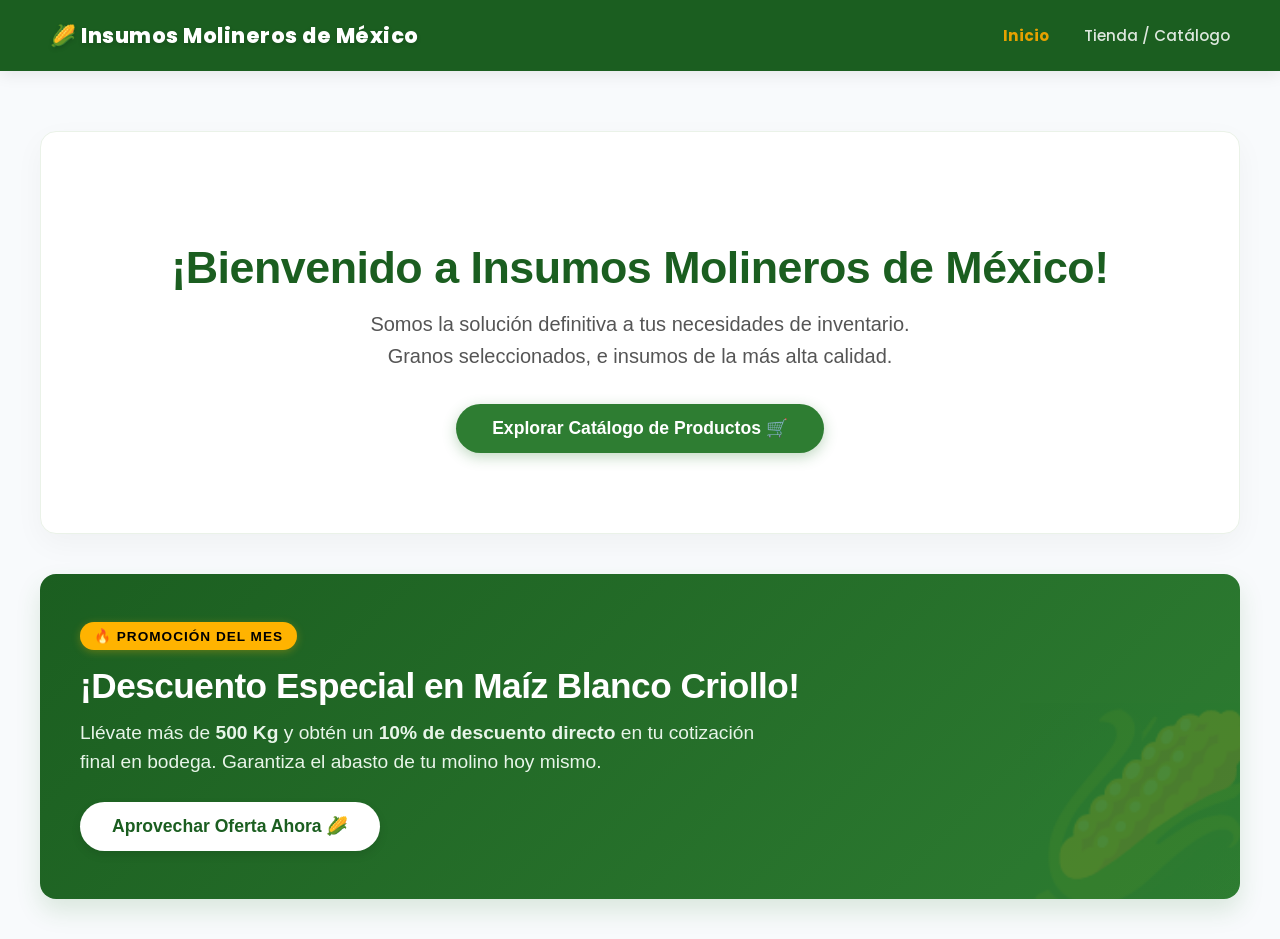
<file: frontend/index.html>
<!DOCTYPE html>
<html lang="es">
<head>
    <meta charset="UTF-8">
    <meta name="viewport" content="width=device-width, initial-scale=1.0">
    <title>Proyecto Maíz - Inicio</title>
    <link rel="stylesheet" href="style.css">
    <style>
        /* Estilos globales de respaldo y tipografía */
        body {
            font-family: 'Segoe UI', Tahoma, Geneva, Verdana, sans-serif;
            background-color: #fcfbf7; /* Un tono crema muy suave, ideal para concepto agrícola */
            margin: 0;
            padding: 0;
        }

        /* Sección Hero Mejorada */
        .hero-seccion {
            text-align: center;
            padding: 5rem 2rem;
            background: #ffffff;
            border-radius: 16px;
            box-shadow: 0 10px 30px rgba(0, 0, 0, 0.04);
            margin-bottom: 2.5rem;
            border: 1px solid #eaf2e8;
        }

        .hero-seccion h1 {
            font-size: 2.8rem;
            color: #1b5e20; /* Verde oscuro institucional */
            margin-bottom: 15px;
            font-weight: 800;
            letter-spacing: -0.5px;
        }

        .hero-seccion p {
            font-size: 1.25rem;
            color: #555;
            max-width: 600px;
            margin: 0 auto 2rem auto;
            line-height: 1.6;
        }

        .btn-comenzar {
            display: inline-block;
            background-color: #2e7d32;
            color: white;
            text-decoration: none;
            padding: 14px 36px;
            font-size: 1.1rem;
            font-weight: bold;
            border-radius: 30px; /* Bordes más redondeados y modernos */
            box-shadow: 0 4px 14px rgba(46, 125, 50, 0.3);
            transition: all 0.3s ease;
        }

        .btn-comenzar:hover {
            background-color: #1b5e20;
            transform: translateY(-2px);
            box-shadow: 0 6px 20px rgba(46, 125, 50, 0.4);
        }

        /* 🔥 NUEVO BANNER DE OFERTAS PREMIUM */
        .banner-ofertas {
            background: linear-gradient(135deg, #1b5e20 0%, #2e7d32 100%); /* Degradado verde premium */
            border-radius: 16px;
            padding: 3rem 2.5rem;
            color: white;
            position: relative;
            overflow: hidden;
            box-shadow: 0 12px 24px rgba(46, 125, 50, 0.15);
            display: flex;
            flex-direction: column;
            align-items: flex-start;
            text-align: left;
        }

        /* Decoración sutil de fondo para el banner */
        .banner-ofertas::after {
            content: "🌽";
            position: absolute;
            right: -20px;
            bottom: -30px;
            font-size: 12rem;
            opacity: 0.15;
            transform: rotate(-15px);
            pointer-events: none;
        }

        .etiqueta-en-vivo {
            background-color: #ffb300; /* Oro/Amarillo maíz encendido */
            color: #000;
            font-size: 0.85rem;
            font-weight: 800;
            padding: 6px 14px;
            border-radius: 20px;
            letter-spacing: 1px;
            box-shadow: 0 2px 8px rgba(255, 179, 0, 0.3);
            margin-bottom: 15px;
            display: inline-block;
        }

        .banner-ofertas h2 {
            font-size: 2.2rem;
            font-weight: 700;
            margin: 0 0 12px 0;
            letter-spacing: -0.5px;
            line-height: 1.2;
        }

        .banner-ofertas p {
            font-size: 1.2rem;
            max-width: 700px;
            margin: 0 0 25px 0;
            color: #e8f5e9;
            line-height: 1.5;
        }

        .btn-oferta {
            background-color: #ffffff;
            color: #1b5e20;
            border: none;
            padding: 14px 32px;
            font-size: 1.1rem;
            font-weight: bold;
            border-radius: 30px;
            cursor: pointer;
            box-shadow: 0 4px 10px rgba(0,0,0,0.1);
            transition: all 0.3s ease;
        }

        .btn-oferta:hover {
            background-color: #ffb300;
            color: #000;
            transform: translateY(-2px);
            box-shadow: 0 6px 15px rgba(255, 179, 0, 0.4);
        }

        /* Tarjetas de características adicionales para llenar de valor el inicio */
        .caracteristicas-grid {
            display: grid;
            grid-template-columns: repeat(auto-fit, minmax(280px, 1fr));
            gap: 20px;
            margin-top: 3rem;
            margin-bottom: 2rem;
        }

        .caracteristica-tarjeta {
            background: white;
            padding: 25px;
            border-radius: 12px;
            border: 1px solid #eef2ed;
            text-align: center;
            box-shadow: 0 4px 10px rgba(0,0,0,0.02);
        }

        .caracteristica-tarjeta .icono {
            font-size: 2rem;
            margin-bottom: 10px;
            display: inline-block;
        }

        .caracteristica-tarjeta h3 {
            margin: 5px 0 10px 0;
            color: #2c3e50;
            font-size: 1.2rem;
        }

        .caracteristica-tarjeta p {
            margin: 0;
            color: #666;
            font-size: 0.95rem;
            line-height: 1.5;
        }
    </style>
</head>
<body>

    <nav class="navbar">
        <div class="nav-logo">🌽 Insumos Molineros de México</div>
        <ul class="nav-links">
            <li><a href="index.html" style="color: #e6a100; font-weight: bold;">Inicio</a></li>
            <li><a href="tienda.html">Tienda / Catálogo</a></li>
        </ul>
    </nav>

    <div class="contenedor-principal" style="max-width: 1200px; margin: 0 auto; padding: 20px 20px 40px 20px;">
        
        <header class="hero-seccion" style="margin-top: 20px;">
            <h1>¡Bienvenido a Insumos Molineros de México!</h1>
            <p>Somos la solución definitiva a tus necesidades de inventario. Granos seleccionados, e insumos de la más alta calidad.</p>
            <a href="tienda.html" class="btn-comenzar">Explorar Catálogo de Productos 🛒</a>
        </header>

        <section class="banner-ofertas">
            <span class="etiqueta-en-vivo">🔥 PROMOCIÓN DEL MES</span>
            <h2>¡Descuento Especial en Maíz Blanco Criollo!</h2>
            <p>Llévate más de <strong>500 Kg</strong> y obtén un <strong>10% de descuento directo</strong> en tu cotización final en bodega. Garantiza el abasto de tu molino hoy mismo.</p>
            <button class="btn-oferta" onclick="window.location.href='tienda.html'">Aprovechar Oferta Ahora 🌽</button>
        </section>
</file>
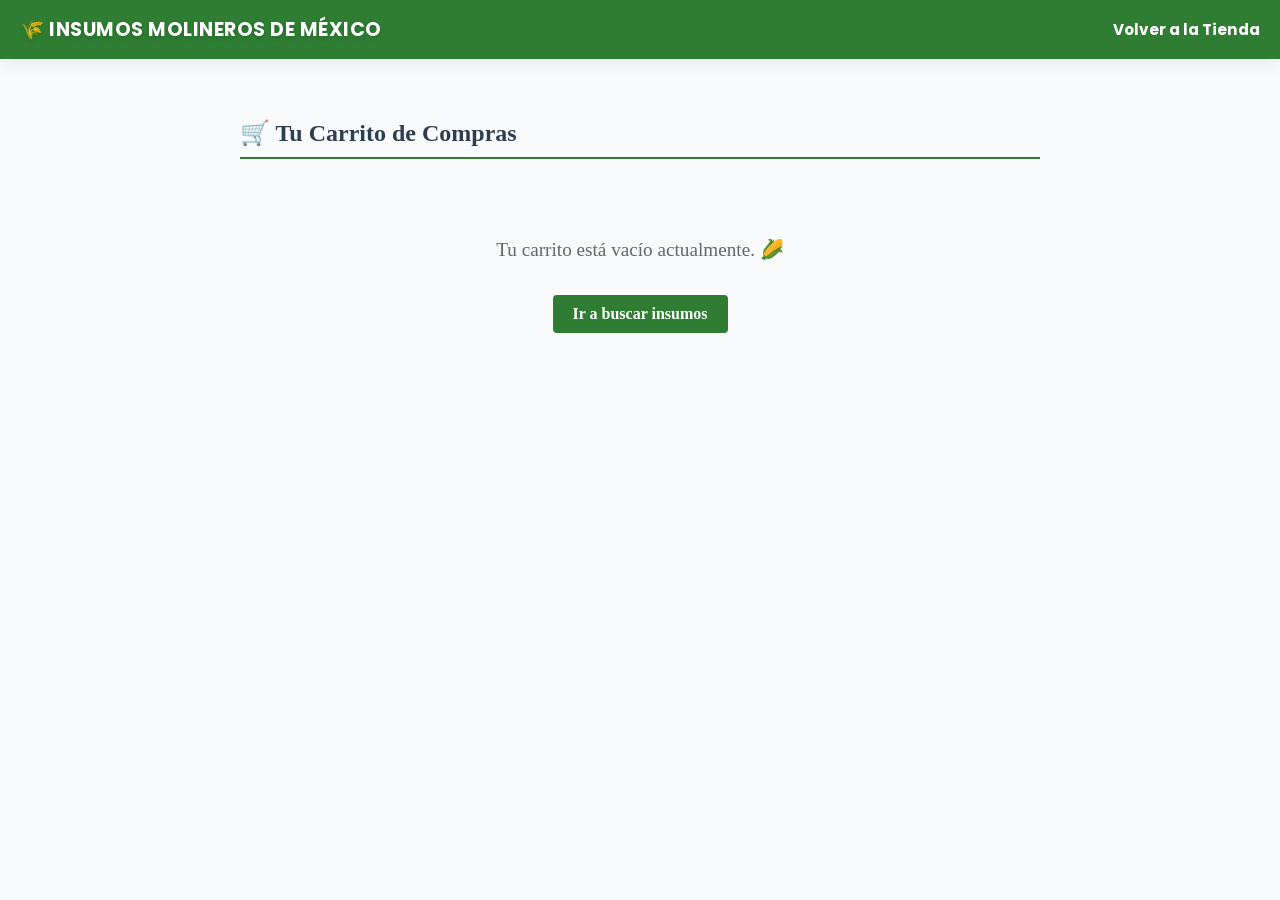
<file: frontend/carrito.html>
<!DOCTYPE html>
<html lang="es">
<head>
    <meta charset="UTF-8">
    <title>Mi Carrito - Insumos Molineros</title>
    <link rel="stylesheet" href="style.css">
    <style>
        /* Estilos generales para el modal de formas de pago */
        .modal-pago-contenedor {
            display: none; 
            position: fixed; 
            z-index: 2000; 
            left: 0; 
            top: 0; 
            width: 100%; 
            height: 100%; 
            background-color: rgba(0,0,0,0.6); 
            align-items: center; 
            justify-content: center;
        }
        .modal-pago-contenido {
            background-color: white; 
            padding: 30px; 
            border-radius: 8px; 
            width: 100%; 
            max-width: 450px; 
            position: relative; 
            text-align: center; 
            box-shadow: 0 4px 15px rgba(0,0,0,0.2);
        }
        .opcion-pago-tarjeta {
            display: flex; 
            align-items: center; 
            justify-content: space-between; 
            border: 1px solid #ddd; 
            padding: 15px; 
            margin-bottom: 12px; 
            border-radius: 6px; 
            cursor: pointer; 
            transition: background 0.2s;
        }
        .opcion-pago-tarjeta:hover {
            background-color: #f9f9f9;
        }
    </style>
</head>
<body>

    <nav class="navbar" style="display: flex; justify-content: space-between; align-items: center; padding: 15px 20px; background-color: #2e7d32; color: white;">
        <div class="nav-logo" style="font-weight: bold; font-size: 1.2rem;">🌾 INSUMOS MOLINEROS DE MÉXICO</div>
        <div style="display: flex; align-items: center; gap: 25px;">
            <ul class="nav-links" style="list-style: none; margin: 0; padding: 0; display: flex; gap: 20px;">
                <li><a href="tienda.html" style="color: white; text-decoration: none; font-weight: bold;">Volver a la Tienda</a></li>
            </ul>
        </div>
    </nav>

    <main class="contenedor-principal" style="padding: 40px; max-width: 800px; margin: 0 auto;">
        <h2 style="color: #2c3e50; border-bottom: 2px solid #2e7d32; padding-bottom: 10px;">🛒 Tu Carrito de Compras</h2>
        
        <div id="contenido-carrito" style="margin-top: 20px;"></div>
    </main>

    <div id="modal-shapes-pago" class="modal-pago-contenedor">
        <div class="modal-pago-contenido">
            <button onclick="cerrarModalPago()" style="position: absolute; top: 10px; right: 15px; font-size: 1.5rem; cursor: pointer; border: none; background: none; color: #666;">&times;</button>
            
            <h3 style="color: #2c3e50; margin-top: 0; margin-bottom: 5px; font-size: 1.4rem;">Selecciona tu forma de pago</h3>
            <p style="color: #666; font-size: 0.9rem; margin-bottom: 20px;">Tu transacción está protegida de forma cifrada.</p>

            <div class="opcion-pago-tarjeta" onclick="confirmarMetodoPago('tarjeta')">
                <div style="text-align: left;">
                    <span style="font-weight: bold; display: block; color: #2c3e50;">Tarjeta de Crédito o Débito</span>
                    <span style="font-size: 0.8rem; color: #888;">Visa, Mastercard, American Express</span>
                </div>
                <span style="font-size: 1.5rem;">💳</span>
            </div>

            <div class="opcion-pago-tarjeta" onclick="confirmarMetodoPago('spei')">
                <div style="text-align: left;">
                    <span style="font-weight: bold; display: block; color: #2c3e50;">Transferencia Interbancaria (SPEI)</span>
                    <span style="font-size: 0.8rem; color: #888;">Pago inmediato desde la app de tu banco</span>
                </div>
                <span style="font-size: 1.5rem;">🏦</span>
            </div>

            <div class="opcion-pago-tarjeta" onclick="confirmarMetodoPago('oxxo')">
                <div style="text-align: left;">
                    <span style="font-weight: bold; display: block; color: #2c3e50;">Efectivo contra Entrega</span>
                    <span style="font-size: 0.8rem; color: #888;">Se realiza un recibo al realizar el pago</span>
                </div>
                <span style="font-size: 1.5rem;">💵</span>
            </div>

            <button onclick="cerrarModalPago()" style="width: 100%; padding: 10px; background-color: #757575; color: white; border: none; border-radius: 4px; cursor: pointer; font-weight: bold; margin-top: 10px;">Cancelar</button>
        </div>
    </div>

    <script>
        // Dibujar el contenido del carrito al cargar el DOM
        document.addEventListener('DOMContentLoaded', () => {
            const contenedor = document.getElementById('contenido-carrito');
            const carrito = JSON.parse(localStorage.getItem('carrito_items')) || [];

            // Si el carrito no tiene nada guardado
            if (carrito.length === 0) {
                contenedor.innerHTML = `
                    <div style="text-align: center; padding: 40px; color: #666;">
                        <p style="font-size: 1.2rem;">Tu carrito está vacío actualmente. 🌽</p>
                        <a href="tienda.html" style="display: inline-block; margin-top: 15px; padding: 10px 20px; background-color: #2e7d32; color: white; text-decoration: none; border-radius: 4px; font-weight: bold;">Ir a buscar insumos</a>
                    </div>
                `;
                return;
            }

            // Si contiene productos, construimos la tabla de desglose
            let totalGeneral = 0;
            
            let tablaHTML = `
                <table style="width: 100%; border-collapse: collapse; margin-bottom: 20px; background: #fff; box-shadow: 0 2px 5px rgba(0,0,0,0.1); border-radius: 8px; overflow: hidden;">
                    <thead style="background-color: #f5f5f5; border-bottom: 2px solid #ddd;">
                        <tr>
                            <th style="padding: 12px; text-align: left;">Insumo</th>
                            <th style="padding: 12px; text-align: center;">Precio x Kg</th>
                            <th style="padding: 12px; text-align: center;">Kilos Pedidos</th>
                            <th style="padding: 12px; text-align: right;">Subtotal</th>
                            <th style="padding: 12px; text-align: center;">Acción</th>
                        </tr>
                    </thead>
                    <tbody>
            `;

            carrito.forEach((item, indice) => {
                const subtotal = item.precio * item.kilos;
                totalGeneral += subtotal;

                tablaHTML += `
                    <tr style="border-bottom: 1px solid #eee;">
                        <td style="padding: 12px; font-weight: bold; color: #2c3e50;">${item.nombre}</td>
                        <td style="padding: 12px; text-align: center;">$${item.precio}</td>
                        <td style="padding: 12px; text-align: center;">${item.kilos} Kg</td>
                        <td style="padding: 12px; text-align: right; font-weight: bold; color: #2e7d32;">$${subtotal.toFixed(2)}</td>
                        <td style="padding: 12px; text-align: center;">
                            <button onclick="eliminarDelCarrito(${indice})" style="background: none; border: none; color: #c62828; cursor: pointer; font-size: 1.1rem;" title="Eliminar">❌</button>
                        </td>
                    </tr>
                `;
            });

            // Agregamos el cierre de la tabla y la tarjeta de totales final
            tablaHTML += `
                    </tbody>
                </table>
                
                <div style="text-align: right; margin-top: 20px; padding: 20px; background: #fff; border-radius: 8px; box-shadow: 0 2px 5px rgba(0,0,0,0.1);">
                    <h3 style="margin: 0 0 15px 0; color: #2c3e50; font-size: 1.4rem;">Total a Pagar: <span style="color: #2e7d32;">$${totalGeneral.toFixed(2)}</span></h3>
                    <button onclick="procesarCompra()" style="padding: 12px 30px; background-color: #2e7d32; color: white; border: none; border-radius: 4px; font-weight: bold; font-size: 1rem; cursor: pointer; width: 100%; max-width: 250px;">
                        Proceder al Pago 💳
                    </button>
                </div>
            `;

            contenedor.innerHTML = tablaHTML;
        });

        // Función para eliminar un artículo individual
        function eliminarDelCarrito(indice) {
            let carrito = JSON.parse(localStorage.getItem('carrito_items')) || [];
            carrito.splice(indice, 1); 
            localStorage.setItem('carrito_items', JSON.stringify(carrito));
            window.location.reload(); 
        }

        // Abrir el modal de formas de pago al dar clic en proceder al pago
        function procesarCompra() {
            const token = localStorage.getItem('cliente_token');
            if (!token) {
                alert("⚠️ Debes iniciar sesión para proceder al pago.");
                window.location.href = "tienda.html"; 
                return;
            }

            const modalPago = document.getElementById('modal-shapes-pago');
            if (modalPago) {
                modalPago.style.display = 'flex';
            }
        }

        // Cerrar modal de pagos
        function cerrarModalPago() {
            const modalPago = document.getElementById('modal-shapes-pago');
            if (modalPago) {
                modalPago.style.display = 'none';
            }
        }

        // Enviar la información del método y el carrito hacia el backend de Django
        async function confirmarMetodoPago(metodo) {
            const carrito = JSON.parse(localStorage.getItem('carrito_items')) || [];
            const token = localStorage.getItem('cliente_token');

            if (carrito.length === 0) {
                alert("Tu carrito está vacío.");
                return;
            }

            const itemsParaDjango = carrito.map(item => ({
    producto_id: item.id,            // Aseguramos que sea producto_id
    cantidad_kilos: item.kilos      // Aseguramos que sea cantidad_kilos
}));

const datosOrden = {
    metodo_pago: metodo,
    items: itemsParaDjango           // Enviamos el array transformado
};

            try {
                // Endpoint en Django encargado de procesar la orden
                const res = await fetch('http://127.0.0.1:8000/api/procesar-pago/', { // ✅ Esta es la que definiste en views.py
                    method: 'POST',
                    headers: {
                        'Content-Type': 'application/json',
                        'Authorization': `Token ${token}`
                    },
                    body: JSON.stringify(datosOrden)
                });

                const data = await res.json();

                if (res.ok) {
                    alert(`¡Pedido registrado con éxito! Método: ${metodo.toUpperCase()}. \nPronto recibirás las instrucciones de tu compra.`);
                    
                    if (data.url_pago) {
                        window.location.href = data.url_pago; // Redirección opcional a pasarela externa
                    } else {
                        localStorage.removeItem('carrito_items');
                        window.location.href = 'tienda.html';
                    }
                } else {
                    alert("Error al procesar el pedido: " + (data.error || "Inténtalo más tarde."));
                }
            } catch (error) {
                console.error("Error en el pago:", error);
                alert("Hubo un problema al conectar con el servidor para procesar tu pago.");
            }
        }
    </script>
</body>
</html>
</file>
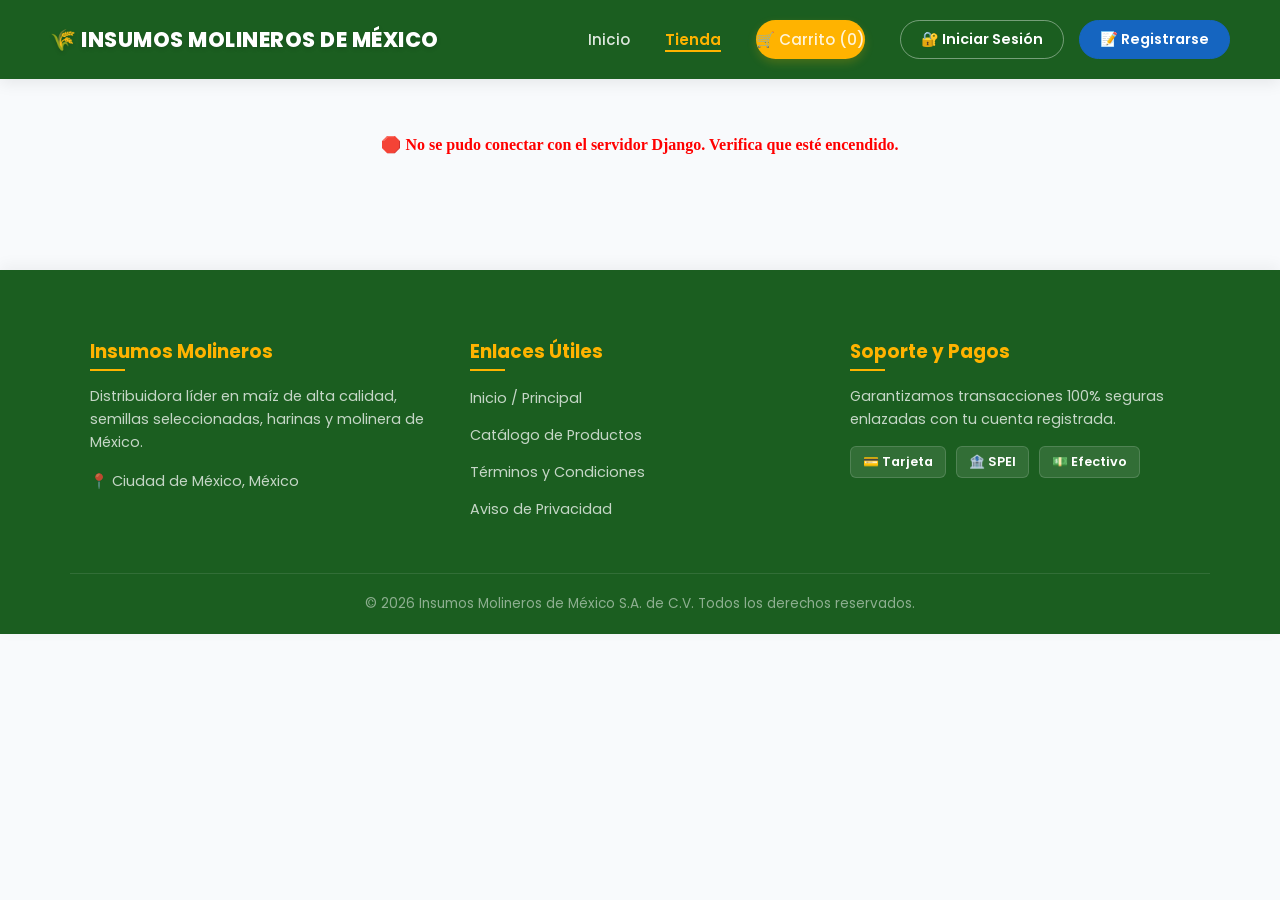
<file: frontend/perfil.html>
<!DOCTYPE html>

<html lang="es">

<head>

    <meta charset="UTF-8">

    <title>Mi Perfil | Insumos Molineros de México</title>

    <link rel="stylesheet" href="style.css">

    <script>

        if (!localStorage.getItem('cliente_token')) {

            alert("Acceso denegado: Por favor inicia sesión.");

            window.location.href = 'tienda.html';

        }

    </script>

</head>

<body>



    <nav class="navbar">

        <div class="nav-logo">🌾 INSUMOS MOLINEROS DE MÉXICO</div>

        <ul class="nav-links">

            <li><a href="tienda.html">Inicio</a></li>

            <li><a href="carrito.html">🛒 Carrito</a></li>

            <li><a href="perfil.html" class="active">Mi Perfil</a></li>

        </ul>

        <button class="btn-salir" onclick="cerrarSesionCliente()">Salir</button>

    </nav>



    <main class="contenedor-principal">

        <h2 style="color: var(--verde-oscuro);">Panel del Cliente</h2>

       

        <div class="grid-perfil">

           <section>
    <h3>📋 Historial de Compras</h3>
    
    <div style="margin-bottom: 20px; display: flex; gap: 10px;">
        <button onclick="filtrarPedidos('TODOS')" class="btn-agregar-carrito" style="width: auto;">Todos</button>
        <button onclick="filtrarPedidos('PENDIENTE')" class="btn-agregar-carrito" style="width: auto; background: #ecc94b !important;">Pendientes</button>
        <button onclick="filtrarPedidos('PROCESO')" class="btn-agregar-carrito" style="width: auto; background: #4299e1 !important;">En Proceso</button>
        <button onclick="filtrarPedidos('ENTREGADO')" class="btn-agregar-carrito" style="width: auto; background: #48bb78 !important;">Entregados</button>
    </div>

    <div id="contenedor-historial"></div>
</section>



            <aside class="panel-seguridad">

                <h3>🔒 Cambiar Contraseña</h3>

                <form id="form-cambiar-pass" onsubmit="procesarCambioPassword(event)">

                    <input type="password" id="pass-actual" placeholder="Contraseña actual" required>

                    <input type="password" id="pass-nueva" placeholder="Nueva contraseña" required>

                    <button type="submit" class="btn-agregar-carrito">Actualizar</button>

                </form>

            </aside>

        </div>

    </main>



    <script src="perfil.js"></script>

</body>

</html>
</file>
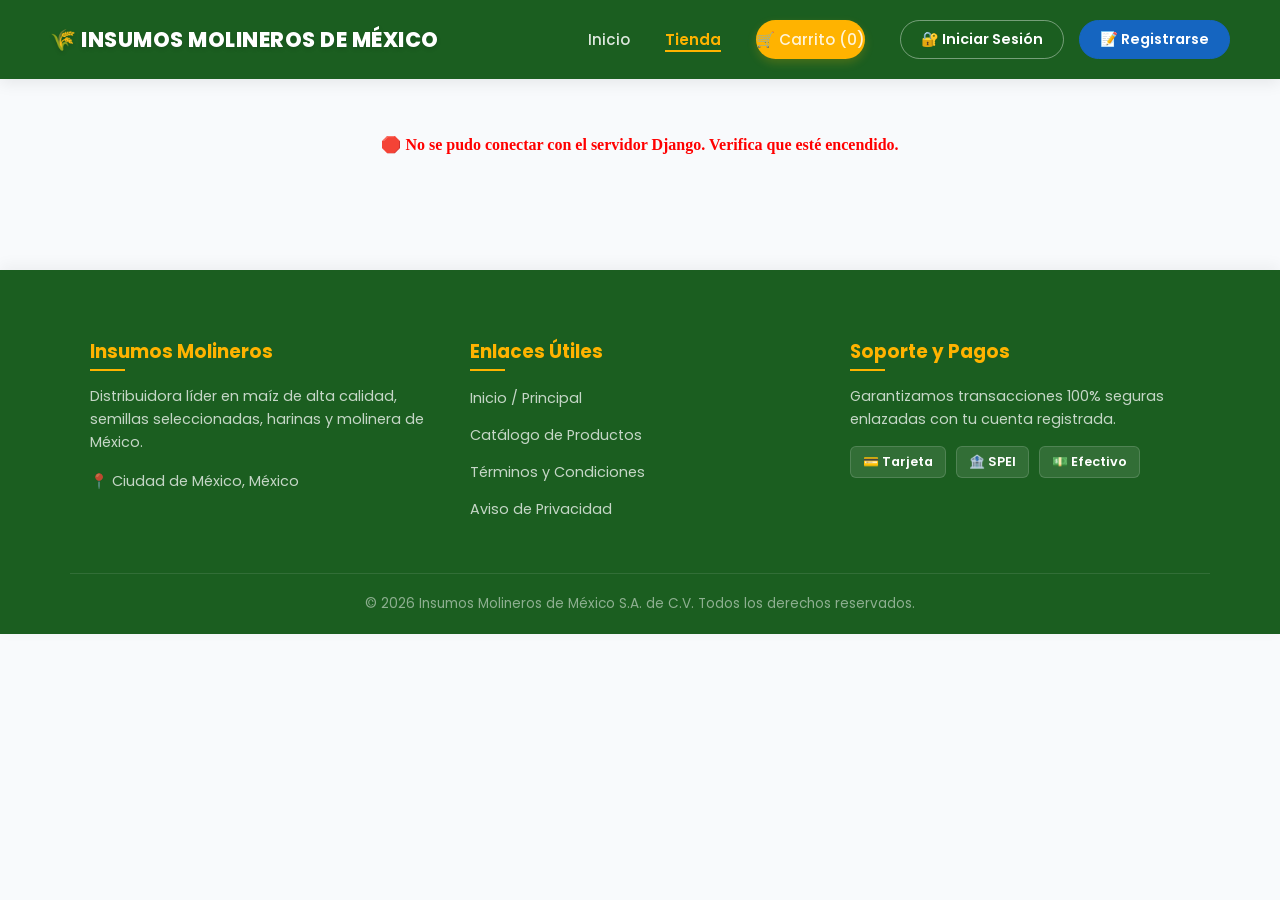
<file: frontend/tienda.html>
<!DOCTYPE html>
<html lang="es">
<head>
    <meta charset="UTF-8">
    <title>Insumos Molineros de México</title>
    <link rel="stylesheet" href="style.css">
    <style>
        /* Estilos para el Modal Flotante de Login y Registro */
        .modal-login {
            display: none; 
            position: fixed; 
            z-index: 1000; 
            left: 0; top: 0; 
            width: 100%; height: 100%; 
            background-color: rgba(0,0,0,0.5); 
            align-items: center; 
            justify-content: center;
        }
        .modal-contenido {
            background-color: white; 
            padding: 30px; 
            border-radius: 8px; 
            width: 100%; 
            max-width: 350px; 
            position: relative;
            text-align: center;
        }
        .btn-cerrar-modal {
            position: absolute; 
            top: 10px; right: 15px; 
            font-size: 1.5rem; 
            cursor: pointer;
            border: none;
            background: none;
        }
        .modal-contenido input {
            width: 100%; padding: 10px; margin: 10px 0;
            border: 1px solid #ccc; border-radius: 4px; box-sizing: border-box;
        }
        .modal-contenido button[type="submit"] {
            width: 100%; padding: 12px; background-color: #2e7d32;
            color: white; border: none; border-radius: 4px; cursor: pointer; font-weight: bold;
        }
    </style>
</head>
<body>

    <nav class="navbar">
        <div class="nav-logo" onclick="window.location.href='index.html'">
            🌾 INSUMOS MOLINEROS DE MÉXICO
        </div>
        
        <div style="display: flex; align-items: center; gap: 35px;">
            <ul class="nav-links">
                <li><a href="index.html">Inicio</a></li>
                <li><a href="tienda.html" class="active">Tienda</a></li>
                <li id="menu-privado-perfil" style="display: none;"><a href="perfil.html">Mi Perfil</a></li>
                <li id="menu-privado-carrito"><a href="carrito.html" class="nav-cart">🛒 Carrito (0)</a></li>
            </ul>
            
            <div id="auth-seccion" style="display: flex; gap: 15px; align-items: center;">
                <button id="btn-nav-login" class="nav-btn" onclick="abrirModalAutenticacion()">🔐 Iniciar Sesión</button>
                <button id="btn-nav-registro" class="nav-btn" onclick="abrirModalRegistro()" style="background-color: #1565c0; border-color: #1565c0;">📝 Registrarse</button>
                
                <div id="nav-usuario-info" style="display: none; align-items: center; gap: 15px;">
                    <span id="nav-nombre-usuario" style="font-weight: bold; color: white; font-family: 'Poppins', sans-serif;"></span>
                    <button class="nav-btn" onclick="cerrarSesionCliente()" style="background-color: #c62828; border-color: #c62828; padding: 5px 12px;">Salir</button>
                </div>
            </div>
        </div>
    </nav>

    <div id="modal-registro" class="modal-login" style="display: none;">
        <div class="modal-contenido" style="max-width: 400px; max-height: 85vh; overflow-y: auto; text-align: left;">
            <button class="btn-cerrar-modal" onclick="cerrarModalRegistro()">&times;</button>
            <h2 style="color: #2c3e50; margin-top: 0; text-align: center;">Crea tu cuenta</h2>
            
            <form id="form-registro-modal">
                <p style="font-weight: bold; margin-bottom: 5px; color: #555;">Tu información básica</p>
                
                <label style="font-size: 0.9rem;">Género:</label>
                <select id="reg-genero" style="width: 100%; padding: 8px; margin: 5px 0 10px 0; border: 1px solid #ccc; border-radius: 4px;">
                    <option value="">Selecciona...</option>
                    <option value="M">Masculino</option>
                    <option value="F">Femenino</option>
                    <option value="O">Otro</option>
                </select>

                <input type="text" id="reg-nombre" placeholder="* Nombre(s)" required>
                <input type="text" id="reg-apellido" placeholder="* Apellido(s)" required>
                <input type="text" id="reg-username" placeholder="* Crea un nombre de usuario" required>

                <label style="font-size: 0.9rem; display: block; margin-top: 5px;">Fecha de nacimiento:</label>
                <div style="display: flex; gap: 5px; margin-bottom: 10px;">
                    <select id="reg-dia" style="flex: 1; padding: 8px; border: 1px solid #ccc; border-radius: 4px;" required>
                        <option value="">Día</option>
                        <script>for(let i=1;i<=31;i++) document.write(`<option value="${i}">${i}</option>`);</script>
                    </select>
                    
                    <select id="reg-mes" style="flex: 2; padding: 8px; border: 1px solid #ccc; border-radius: 4px;" required>
                        <option value="">Mes</option>
                        <option value="01">enero</option><option value="02">febrero</option><option value="03">marzo</option>
                        <option value="04">abril</option><option value="05">mayo</option><option value="06">junio</option>
                        <option value="07">julio</option><option value="08">agosto</option><option value="09">septiembre</option>
                        <option value="10">octubre</option><option value="11">noviembre</option><option value="12">diciembre</option>
                    </select>
                    
                    <select id="reg-anio" style="flex: 1.5; padding: 8px; border: 1px solid #ccc; border-radius: 4px;" required>
                        <option value="">Año</option>
                        <script>for(let i=2026;i>=1916;i--) document.write(`<option value="${i}">${i}</option>`);</script>
                    </select>
                </div>

                <input type="email" id="reg-correo" placeholder="* Correo electrónico" required>

                <p style="font-weight: bold; margin: 15px 0 5px 0; color: #555;">Tu información de contacto</p>
                <input type="tel" id="reg-telefono" placeholder="Teléfono">

                <p style="font-weight: bold; margin: 15px 0 5px 0; color: #555;">Tu contraseña</p>
                <input type="password" id="reg-password" placeholder="* Contraseña" required>
                <input type="password" id="reg-confirm-password" placeholder="* Confirmar contraseña" required>

                <button type="submit" style="width: 100%; padding: 12px; background-color: #1565c0; color: white; border: none; border-radius: 4px; cursor: pointer; font-weight: bold; margin-top: 10px;">Registrarme 📝</button>
            </form>
        </div>
    </div>

    <div id="modal-auth" class="modal-login" style="display: none;">
        <div class="modal-contenido">
            <button class="btn-cerrar-modal" onclick="cerrarModalAutenticacion()">&times;</button>
            <h2 style="color: #2c3e50; margin-top: 0;">Iniciar Sesión</h2>
            <form id="form-login-modal">
                <input type="text" id="modal-username" placeholder="Nombre de usuario" required>
                <input type="password" id="modal-password" placeholder="Contraseña" required>
                <button type="submit">Ingresar 🔑</button>
            </form>
        </div>
    </div>

    <main class="contenedor-principal" style="padding: 40px 20px;">
        <div id="contenedor-productos"></div>
    </main>
<footer class="footer-corporativo">
        <div class="footer-contenedor">
            
            <div class="footer-columna">
                <h3>Insumos Molineros</h3>
                <p>Distribuidora líder en maíz de alta calidad, semillas seleccionadas, harinas y molinera de México.</p>
                <p>📍 Ciudad de México, México</p>
            </div>

            <div class="footer-columna">
                <h3>Enlaces Útiles</h3>
                <ul class="footer-enlaces">
                    <li><a href="index.html">Inicio / Principal</a></li>
                    <li><a href="tienda.html">Catálogo de Productos</a></li>
                    <li><a href="#">Términos y Condiciones</a></li>
                    <li><a href="#">Aviso de Privacidad</a></li>
                </ul>
            </div>

            <div class="footer-columna">
                <h3>Soporte y Pagos</h3>
                <p>Garantizamos transacciones 100% seguras enlazadas con tu cuenta registrada.</p>
                <div class="metodos-pago">
                    <span class="pago-tag">💳 Tarjeta</span>
                    <span class="pago-tag">🏦 SPEI</span>
                    <span class="pago-tag">💵 Efectivo</span>
                </div>
            </div>

        </div>

        <div class="footer-inferior">
            &copy; 2026 Insumos Molineros de México S.A. de C.V. Todos los derechos reservados.
        </div>
    </footer>
    <script src="app.js"></script>
    <script>
        document.addEventListener('DOMContentLoaded', () => {
            const token = localStorage.getItem('cliente_token');
            if (token) {
                document.getElementById('menu-privado-carrito').style.display = 'block';
                document.getElementById('menu-privado-perfil').style.display = 'block';
                
                document.getElementById('btn-nav-login').style.display = 'none';
                document.getElementById('btn-nav-registro').style.display = 'none'; 
                
                document.getElementById('nav-usuario-info').style.display = 'flex';
                document.getElementById('nav-nombre-usuario').innerText = localStorage.getItem('usuario_nombre') || "Cliente";
                
                if (typeof actualizarContadorCarrito === 'function') {
                    actualizarContadorCarrito();
                }
            }
        });
    </script>
</body>
</html>
</file>
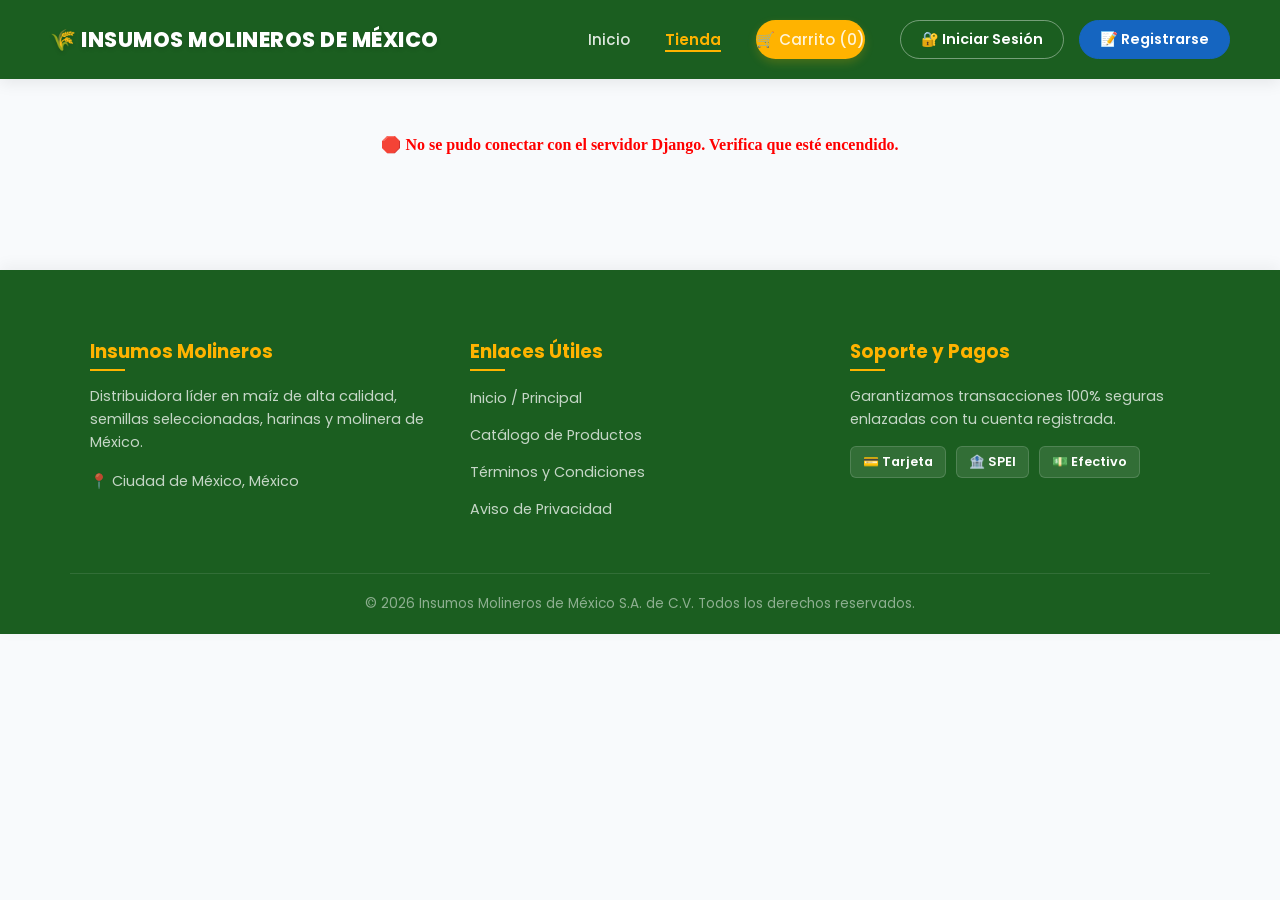
<file: templates/tienda.html>
<!DOCTYPE html>
<html lang="es">
<head>
    <meta charset="UTF-8">
    <title>Insumos Molineros de México</title>
    <link rel="stylesheet" href="style.css">
    <style>
        /* Estilos para el Modal Flotante de Login y Registro */
        .modal-login {
            display: none; 
            position: fixed; 
            z-index: 1000; 
            left: 0; top: 0; 
            width: 100%; height: 100%; 
            background-color: rgba(0,0,0,0.5); 
            align-items: center; 
            justify-content: center;
        }
        .modal-contenido {
            background-color: white; 
            padding: 30px; 
            border-radius: 8px; 
            width: 100%; 
            max-width: 350px; 
            position: relative;
            text-align: center;
        }
        .btn-cerrar-modal {
            position: absolute; 
            top: 10px; right: 15px; 
            font-size: 1.5rem; 
            cursor: pointer;
            border: none;
            background: none;
        }
        .modal-contenido input {
            width: 100%; padding: 10px; margin: 10px 0;
            border: 1px solid #ccc; border-radius: 4px; box-sizing: border-box;
        }
        .modal-contenido button[type="submit"] {
            width: 100%; padding: 12px; background-color: #2e7d32;
            color: white; border: none; border-radius: 4px; cursor: pointer; font-weight: bold;
        }
    </style>
</head>
<body>

    <nav class="navbar">
        <div class="nav-logo" onclick="window.location.href='index.html'">
            🌾 INSUMOS MOLINEROS DE MÉXICO
        </div>
        
        <div style="display: flex; align-items: center; gap: 35px;">
            <ul class="nav-links">
                <li><a href="dashboard.html">Inicio</a></li>
                <li><a href="tienda.html" class="active">Tienda</a></li>
                <li id="menu-privado-perfil" style="display: none;"><a href="perfil.html">Mi Perfil</a></li>
                <li id="menu-privado-carrito"><a href="carrito.html" class="nav-cart">🛒 Carrito (0)</a></li>
            </ul>
            
            <div id="auth-seccion" style="display: flex; gap: 15px; align-items: center;">
                <button id="btn-nav-login" class="nav-btn" onclick="abrirModalAutenticacion()">🔐 Iniciar Sesión</button>
                <button id="btn-nav-registro" class="nav-btn" onclick="abrirModalRegistro()" style="background-color: #1565c0; border-color: #1565c0;">📝 Registrarse</button>
                
                <div id="nav-usuario-info" style="display: none; align-items: center; gap: 15px;">
                    <span id="nav-nombre-usuario" style="font-weight: bold; color: white; font-family: 'Poppins', sans-serif;"></span>
                    <button class="nav-btn" onclick="cerrarSesionCliente()" style="background-color: #c62828; border-color: #c62828; padding: 5px 12px;">Salir</button>
                </div>
            </div>
        </div>
    </nav>

    <div id="modal-registro" class="modal-login" style="display: none;">
        <div class="modal-contenido" style="max-width: 400px; max-height: 85vh; overflow-y: auto; text-align: left;">
            <button class="btn-cerrar-modal" onclick="cerrarModalRegistro()">&times;</button>
            <h2 style="color: #2c3e50; margin-top: 0; text-align: center;">Crea tu cuenta</h2>
            
            <form id="form-registro-modal">
                <p style="font-weight: bold; margin-bottom: 5px; color: #555;">Tu información básica</p>
                
                <label style="font-size: 0.9rem;">Género:</label>
                <select id="reg-genero" style="width: 100%; padding: 8px; margin: 5px 0 10px 0; border: 1px solid #ccc; border-radius: 4px;">
                    <option value="">Selecciona...</option>
                    <option value="M">Masculino</option>
                    <option value="F">Femenino</option>
                    <option value="O">Otro</option>
                </select>

                <input type="text" id="reg-nombre" placeholder="* Nombre(s)" required>
                <input type="text" id="reg-apellido" placeholder="* Apellido(s)" required>
                <input type="text" id="reg-username" placeholder="* Crea un nombre de usuario" required>

                <label style="font-size: 0.9rem; display: block; margin-top: 5px;">Fecha de nacimiento:</label>
                <div style="display: flex; gap: 5px; margin-bottom: 10px;">
                    <select id="reg-dia" style="flex: 1; padding: 8px; border: 1px solid #ccc; border-radius: 4px;" required>
                        <option value="">Día</option>
                        <script>for(let i=1;i<=31;i++) document.write(`<option value="${i}">${i}</option>`);</script>
                    </select>
                    
                    <select id="reg-mes" style="flex: 2; padding: 8px; border: 1px solid #ccc; border-radius: 4px;" required>
                        <option value="">Mes</option>
                        <option value="01">enero</option><option value="02">febrero</option><option value="03">marzo</option>
                        <option value="04">abril</option><option value="05">mayo</option><option value="06">junio</option>
                        <option value="07">julio</option><option value="08">agosto</option><option value="09">septiembre</option>
                        <option value="10">octubre</option><option value="11">noviembre</option><option value="12">diciembre</option>
                    </select>
                    
                    <select id="reg-anio" style="flex: 1.5; padding: 8px; border: 1px solid #ccc; border-radius: 4px;" required>
                        <option value="">Año</option>
                        <script>for(let i=2026;i>=1916;i--) document.write(`<option value="${i}">${i}</option>`);</script>
                    </select>
                </div>

                <input type="email" id="reg-correo" placeholder="* Correo electrónico" required>

                <p style="font-weight: bold; margin: 15px 0 5px 0; color: #555;">Tu información de contacto</p>
                <input type="tel" id="reg-telefono" placeholder="Teléfono">

                <p style="font-weight: bold; margin: 15px 0 5px 0; color: #555;">Tu contraseña</p>
                <input type="password" id="reg-password" placeholder="* Contraseña" required>
                <input type="password" id="reg-confirm-password" placeholder="* Confirmar contraseña" required>

                <button type="submit" style="width: 100%; padding: 12px; background-color: #1565c0; color: white; border: none; border-radius: 4px; cursor: pointer; font-weight: bold; margin-top: 10px;">Registrarme 📝</button>
            </form>
        </div>
    </div>

    <div id="modal-auth" class="modal-login" style="display: none;">
        <div class="modal-contenido">
            <button class="btn-cerrar-modal" onclick="cerrarModalAutenticacion()">&times;</button>
            <h2 style="color: #2c3e50; margin-top: 0;">Iniciar Sesión</h2>
            <form id="form-login-modal">
                <input type="text" id="modal-username" placeholder="Nombre de usuario" required>
                <input type="password" id="modal-password" placeholder="Contraseña" required>
                <button type="submit">Ingresar 🔑</button>
            </form>
        </div>
    </div>

    <main class="contenedor-principal" style="padding: 40px 20px;">
        <div id="contenedor-productos"></div>
    </main>
<footer class="footer-corporativo">
        <div class="footer-contenedor">
            
            <div class="footer-columna">
                <h3>Insumos Molineros</h3>
                <p>Distribuidora líder en maíz de alta calidad, semillas seleccionadas, harinas y molinera de México.</p>
                <p>📍 Ciudad de México, México</p>
            </div>

            <div class="footer-columna">
                <h3>Enlaces Útiles</h3>
                <ul class="footer-enlaces">
                    <li><a href="dashboard.html">Inicio / Principal</a></li>
                    <li><a href="tienda.html">Catálogo de Productos</a></li>
                    <li><a href="#">Términos y Condiciones</a></li>
                    <li><a href="#">Aviso de Privacidad</a></li>
                </ul>
            </div>

            <div class="footer-columna">
                <h3>Soporte y Pagos</h3>
                <p>Garantizamos transacciones 100% seguras enlazadas con tu cuenta registrada.</p>
                <div class="metodos-pago">
                    <span class="pago-tag">💳 Tarjeta</span>
                    <span class="pago-tag">🏦 SPEI</span>
                    <span class="pago-tag">💵 Efectivo</span>
                </div>
            </div>

        </div>

        <div class="footer-inferior">
            &copy; 2026 Insumos Molineros de México S.A. de C.V. Todos los derechos reservados.
        </div>
    </footer>
    <script src="app.js"></script>
    <script>
        document.addEventListener('DOMContentLoaded', () => {
            const token = localStorage.getItem('cliente_token');
            if (token) {
                document.getElementById('menu-privado-carrito').style.display = 'block';
                document.getElementById('menu-privado-perfil').style.display = 'block';
                
                document.getElementById('btn-nav-login').style.display = 'none';
                document.getElementById('btn-nav-registro').style.display = 'none'; 
                
                document.getElementById('nav-usuario-info').style.display = 'flex';
                document.getElementById('nav-nombre-usuario').innerText = localStorage.getItem('usuario_nombre') || "Cliente";
                
                if (typeof actualizarContadorCarrito === 'function') {
                    actualizarContadorCarrito();
                }
            }
        });
    </script>
</body>
</html>
</file>
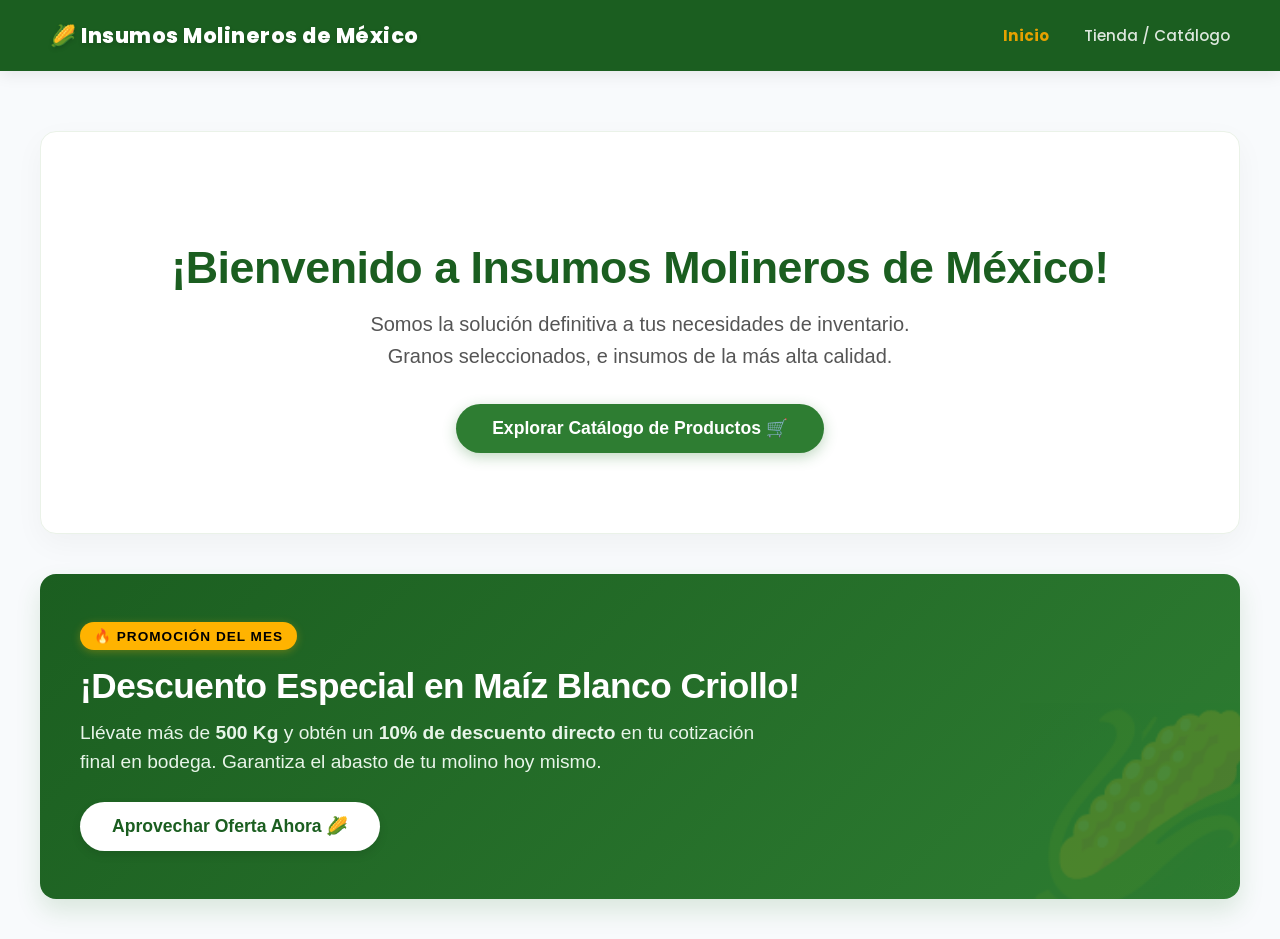
<file: backend/templates/dashboard.html>
<!DOCTYPE html>
<html lang="es">
<head>
    <meta charset="UTF-8">
    <meta name="viewport" content="width=device-width, initial-scale=1.0">
    <title>Proyecto Maíz - Inicio</title>
    <link rel="stylesheet" href="style.css">
    <style>
        /* Estilos globales de respaldo y tipografía */
        body {
            font-family: 'Segoe UI', Tahoma, Geneva, Verdana, sans-serif;
            background-color: #fcfbf7; /* Un tono crema muy suave, ideal para concepto agrícola */
            margin: 0;
            padding: 0;
        }

        /* Sección Hero Mejorada */
        .hero-seccion {
            text-align: center;
            padding: 5rem 2rem;
            background: #ffffff;
            border-radius: 16px;
            box-shadow: 0 10px 30px rgba(0, 0, 0, 0.04);
            margin-bottom: 2.5rem;
            border: 1px solid #eaf2e8;
        }

        .hero-seccion h1 {
            font-size: 2.8rem;
            color: #1b5e20; /* Verde oscuro institucional */
            margin-bottom: 15px;
            font-weight: 800;
            letter-spacing: -0.5px;
        }

        .hero-seccion p {
            font-size: 1.25rem;
            color: #555;
            max-width: 600px;
            margin: 0 auto 2rem auto;
            line-height: 1.6;
        }

        .btn-comenzar {
            display: inline-block;
            background-color: #2e7d32;
            color: white;
            text-decoration: none;
            padding: 14px 36px;
            font-size: 1.1rem;
            font-weight: bold;
            border-radius: 30px; /* Bordes más redondeados y modernos */
            box-shadow: 0 4px 14px rgba(46, 125, 50, 0.3);
            transition: all 0.3s ease;
        }

        .btn-comenzar:hover {
            background-color: #1b5e20;
            transform: translateY(-2px);
            box-shadow: 0 6px 20px rgba(46, 125, 50, 0.4);
        }

        /* 🔥 NUEVO BANNER DE OFERTAS PREMIUM */
        .banner-ofertas {
            background: linear-gradient(135deg, #1b5e20 0%, #2e7d32 100%); /* Degradado verde premium */
            border-radius: 16px;
            padding: 3rem 2.5rem;
            color: white;
            position: relative;
            overflow: hidden;
            box-shadow: 0 12px 24px rgba(46, 125, 50, 0.15);
            display: flex;
            flex-direction: column;
            align-items: flex-start;
            text-align: left;
        }

        /* Decoración sutil de fondo para el banner */
        .banner-ofertas::after {
            content: "🌽";
            position: absolute;
            right: -20px;
            bottom: -30px;
            font-size: 12rem;
            opacity: 0.15;
            transform: rotate(-15px);
            pointer-events: none;
        }

        .etiqueta-en-vivo {
            background-color: #ffb300; /* Oro/Amarillo maíz encendido */
            color: #000;
            font-size: 0.85rem;
            font-weight: 800;
            padding: 6px 14px;
            border-radius: 20px;
            letter-spacing: 1px;
            box-shadow: 0 2px 8px rgba(255, 179, 0, 0.3);
            margin-bottom: 15px;
            display: inline-block;
        }

        .banner-ofertas h2 {
            font-size: 2.2rem;
            font-weight: 700;
            margin: 0 0 12px 0;
            letter-spacing: -0.5px;
            line-height: 1.2;
        }

        .banner-ofertas p {
            font-size: 1.2rem;
            max-width: 700px;
            margin: 0 0 25px 0;
            color: #e8f5e9;
            line-height: 1.5;
        }

        .btn-oferta {
            background-color: #ffffff;
            color: #1b5e20;
            border: none;
            padding: 14px 32px;
            font-size: 1.1rem;
            font-weight: bold;
            border-radius: 30px;
            cursor: pointer;
            box-shadow: 0 4px 10px rgba(0,0,0,0.1);
            transition: all 0.3s ease;
        }

        .btn-oferta:hover {
            background-color: #ffb300;
            color: #000;
            transform: translateY(-2px);
            box-shadow: 0 6px 15px rgba(255, 179, 0, 0.4);
        }

        /* Tarjetas de características adicionales para llenar de valor el inicio */
        .caracteristicas-grid {
            display: grid;
            grid-template-columns: repeat(auto-fit, minmax(280px, 1fr));
            gap: 20px;
            margin-top: 3rem;
            margin-bottom: 2rem;
        }

        .caracteristica-tarjeta {
            background: white;
            padding: 25px;
            border-radius: 12px;
            border: 1px solid #eef2ed;
            text-align: center;
            box-shadow: 0 4px 10px rgba(0,0,0,0.02);
        }

        .caracteristica-tarjeta .icono {
            font-size: 2rem;
            margin-bottom: 10px;
            display: inline-block;
        }

        .caracteristica-tarjeta h3 {
            margin: 5px 0 10px 0;
            color: #2c3e50;
            font-size: 1.2rem;
        }

        .caracteristica-tarjeta p {
            margin: 0;
            color: #666;
            font-size: 0.95rem;
            line-height: 1.5;
        }
    </style>
</head>
<body>

    <nav class="navbar">
        <div class="nav-logo">🌽 Insumos Molineros de México</div>
        <ul class="nav-links">
            <li><a href="dashboard.html" style="color: #e6a100; font-weight: bold;">Inicio</a></li>
            <li><a href="tienda.html">Tienda / Catálogo</a></li>
        </ul>
    </nav>

    <div class="contenedor-principal" style="max-width: 1200px; margin: 0 auto; padding: 20px 20px 40px 20px;">
        
        <header class="hero-seccion" style="margin-top: 20px;">
            <h1>¡Bienvenido a Insumos Molineros de México!</h1>
            <p>Somos la solución definitiva a tus necesidades de inventario. Granos seleccionados, e insumos de la más alta calidad.</p>
            <a href="tienda.html" class="btn-comenzar">Explorar Catálogo de Productos 🛒</a>
        </header>

        <section class="banner-ofertas">
            <span class="etiqueta-en-vivo">🔥 PROMOCIÓN DEL MES</span>
            <h2>¡Descuento Especial en Maíz Blanco Criollo!</h2>
            <p>Llévate más de <strong>500 Kg</strong> y obtén un <strong>10% de descuento directo</strong> en tu cotización final en bodega. Garantiza el abasto de tu molino hoy mismo.</p>
            <button class="btn-oferta" onclick="window.location.href='tienda.html'">Aprovechar Oferta Ahora 🌽</button>
        </section>
</file>
<file: frontend/style.css>
/* =========================================
   FUENTES PREMIUM Y CONFIGURACIÓN GLOBAL
   ========================================= */
@import url('https://fonts.googleapis.com/css2?family=Poppins:wght@400;500;600;700;800&display=swap');

:root {
    --verde-institucional: #1b5e20; /* El verde oscuro de la plantilla */
    --verde-hover: #2e7d32;
    --amarillo-maiz: #ffb300;       /* El toque dorado para resaltar */
    --gris-fondo: #f8f9fa;
    --texto-blanco: #ffffff;
}

/* =========================================
   BARRA DE NAVEGACIÓN PREMIUM (NAVBAR)
   ========================================= */
.navbar {
    font-family: 'Poppins', sans-serif;
    background-color: var(--verde-institucional);
    display: flex;
    justify-content: space-between;
    align-items: center;
    padding: 20px 50px; /* Más alta y estilizada */
    box-shadow: 0 4px 15px rgba(0, 0, 0, 0.08); /* Sombra elegante */
    position: sticky;
    top: 0;
    z-index: 1000;
}

/* Contenedor del Logotipo */
.nav-logo {
    color: var(--texto-blanco);
    font-size: 1.3rem;
    font-weight: 800;
    letter-spacing: 0.5px;
    display: flex;
    align-items: center;
    gap: 8px;
    cursor: pointer;
    text-shadow: 0 2px 4px rgba(0,0,0,0.15);
}

/* Enlaces Centrales de Navegación */
.nav-links {
    list-style: none;
    display: flex;
    align-items: center;
    gap: 35px; /* Espaciado premium entre opciones */
    margin: 0;
    padding: 0;
}

.nav-links li {
    position: relative;
}

.nav-links a {
    color: rgba(255, 255, 255, 0.85);
    text-decoration: none;
    font-size: 0.95rem;
    font-weight: 500;
    transition: all 0.3s ease;
    padding: 8px 0;
}

/* Efecto de línea animada al pasar el mouse (estilo e-commerce real) */
.nav-links a::after {
    content: '';
    position: absolute;
    width: 0;
    height: 2px;
    bottom: 0;
    left: 0;
    background-color: var(--amarillo-maiz);
    transition: width 0.3s ease;
}

.nav-links a:hover {
    color: var(--texto-blanco);
}

.nav-links a:hover::after, 
.nav-links a.active::after {
    width: 100%; /* La línea se expande suavemente */
}

.nav-links a.active {
    color: var(--amarillo-maiz);
    font-weight: 600;
}

/* Área de Botones y Carrito (Derecha) */
.nav-actions {
    display: flex;
    align-items: center;
    gap: 15px;
}

/* Botones de Login / Registro de la barra */
.nav-btn {
    font-family: 'Poppins', sans-serif;
    background-color: transparent;
    color: var(--texto-blanco);
    border: 1px solid rgba(255, 255, 255, 0.4);
    padding: 8px 20px;
    font-size: 0.9rem;
    font-weight: 600;
    border-radius: 20px;
    cursor: pointer;
    transition: all 0.3s ease;
}

.nav-btn:hover {
    background-color: var(--texto-blanco);
    color: var(--verde-institucional);
    border-color: var(--texto-blanco);
    transform: translateY(-1px);
}

/* Botón del Carrito Destacado */
.nav-cart {
    background-color: var(--amarillo-maiz);
    color: #000000;
    padding: 8px 18px;
    border-radius: 20px;
    font-weight: 700;
    font-size: 0.9rem;
    text-decoration: none;
    display: flex;
    align-items: center;
    gap: 6px;
    box-shadow: 0 4px 10px rgba(255, 179, 0, 0.2);
    transition: all 0.3s ease;
}

.nav-cart:hover {
    background-color: #f5a623;
    transform: translateY(-2px);
    box-shadow: 0 6px 14px rgba(255, 179, 0, 0.3);
}
/* =========================================
   CONTENEDOR Y TARJETAS DE PRODUCTOS PREMIUM
   ========================================= */
.tarjeta-producto {
    font-family: 'Poppins', sans-serif;
    border: 1px solid #e2e8f0 !important;
    padding: 20px !important;
    width: 240px !important; /* Un poco más anchas para que luzcan mejor */
    background: #ffffff !important;
    border-radius: 16px !important; /* Bordes más redondeados y modernos */
    text-align: center !important;
    box-shadow: 0 4px 6px -1px rgba(0, 0, 0, 0.05), 0 2px 4px -1px rgba(0, 0, 0, 0.06) !important;
    transition: all 0.3s cubic-bezier(0.4, 0, 0.2, 1) !important;
    display: flex;
    flex-direction: column;
    justify-content: space-between;
}

/* Efecto de elevación al pasar el cursor */
.tarjeta-producto:hover {
    transform: translateY(-8px) !important;
    box-shadow: 0 20px 25px -5px rgba(0, 0, 0, 0.1), 0 10px 10px -5px rgba(0, 0, 0, 0.04) !important;
    border-color: #2e7d32 !important; /* Destaca el borde con el verde de la marca */
}

/* Imagen del producto */
.tarjeta-producto img {
    object-fit: cover !important;
    border-radius: 12px !important;
    transition: transform 0.5s ease !important;
}

.tarjeta-producto:hover img {
    transform: scale(1.03) !important; /* Micro-zoom elegante en la foto */
}

/* Título del producto */
.tarjeta-producto h3 {
    margin: 15px 0 2px 0 !important;
    font-size: 1.1rem !important;
    color: #1a202c !important;
    font-weight: 700 !important;
    text-align: left !important;
    line-height: 1.3 !important;
}

/* Contenedor de estrellas de calificación ficticias */
.producto-estrellas {
    text-align: left;
    margin-bottom: 10px;
    font-size: 0.85rem;
    color: #ffb300; /* Color amarillo maíz para las estrellas */
}
.producto-estrellas span {
    color: #a0aec0; /* Gris para el número de reseñas */
    font-size: 0.8rem;
    margin-left: 5px;
    font-weight: 500;
}

/* Precio del producto */
.tarjeta-producto p {
    margin: 0 0 15px 0 !important;
    color: #1b5e20 !important; /* Verde institucional */
    font-weight: 800 !important;
    font-size: 1.3rem !important;
    text-align: left !important;
}

.tarjeta-producto p span {
    font-size: 0.85rem !important;
    font-weight: 500 !important;
    color: #718096 !important;
}

/* Selector de Kilos Estilizado */
.selector-kilos {
    margin-bottom: 16px !important;
    display: flex !important;
    align-items: center !important;
    justify-content: space-between !important;
    background: #f7fafc !important;
    padding: 8px 12px !important;
    border-radius: 10px !important;
    border: 1px solid #edf2f7;
}

.selector-kilos label {
    font-size: 0.85rem !important;
    color: #4a5568 !important;
    font-weight: 600 !important;
}

.selector-kilos input {
    width: 60px !important;
    padding: 6px !important;
    text-align: center !important;
    border: 1px solid #cbd5e0 !important;
    border-radius: 6px !important;
    font-family: 'Poppins', sans-serif;
    font-weight: 600;
    color: #2d3748;
}

.selector-kilos input:focus {
    outline: none;
    border-color: #2e7d32;
    background: #e8f5e9;
}

/* Botón de Agregar al Carrito */
.btn-agregar-carrito {
    width: 100% !important;
    padding: 12px !important;
    background-color: #1b5e20 !important; /* Verde oscuro */
    color: white !important;
    border: none !important;
    border-radius: 10px !important;
    cursor: pointer !important;
    font-weight: 700 !important;
    font-family: 'Poppins', sans-serif;
    font-size: 0.9rem !important;
    transition: background-color 0.2s ease, transform 0.1s ease !important;
    box-shadow: 0 4px 6px rgba(27, 94, 32, 0.15) !important;
}

.btn-agregar-carrito:hover {
    background-color: #2e7d32 !important; /* Verde un poco más claro al pasar el mouse */
}

.btn-agregar-carrito:active {
    transform: scale(0.98) !important; /* Efecto de compresión física al dar clic */
}
/* =========================================
   FONDO GENERAL DE LA TIENDA
   ========================================= */
body {
    background-color: #f8fafc !important; /* Gris premium sutil que hace resaltar los elementos blancos */
    margin: 0;
    padding: 0;
}

/* Contenedor principal donde se cargan los productos */
.contenedor-principal {
    max-width: 1100px;
    margin: 0 auto;
    padding: 40px 20px !important;
}
/* =========================================
   FOOTER CORPORATIVO PREMIUM
   ========================================= */
.footer-corporativo {
    font-family: 'Poppins', sans-serif;
    background-color: #1b5e20; /* Verde oscuro institucional */
    color: #ffffff;
    padding: 50px 0 20px 0;
    margin-top: 60px;
    box-shadow: 0 -4px 15px rgba(0, 0, 0, 0.05);
}

.footer-contenedor {
    max-width: 1100px;
    margin: 0 auto;
    display: flex;
    flex-wrap: wrap;
    justify-content: space-between;
    gap: 40px;
    padding: 0 20px;
}

.footer-columna {
    flex: 1;
    min-width: 250px;
}

.footer-columna h3 {
    color: #ffb300; /* Amarillo maíz para títulos */
    font-size: 1.15rem;
    font-weight: 700;
    margin-bottom: 20px;
    position: relative;
}

/* Línea decorativa debajo de los títulos del footer */
.footer-columna h3::after {
    content: '';
    position: absolute;
    left: 0;
    bottom: -6px;
    width: 35px;
    height: 2px;
    background-color: #ffb300;
}

.footer-columna p {
    font-size: 0.9rem;
    color: rgba(255, 255, 255, 0.75);
    line-height: 1.6;
    margin: 0 0 15px 0 !important;
}

.footer-enlaces {
    list-style: none;
    padding: 0;
    margin: 0;
}

.footer-enlaces li {
    margin-bottom: 12px;
}

.footer-enlaces a {
    color: rgba(255, 255, 255, 0.75);
    text-decoration: none;
    font-size: 0.9rem;
    transition: all 0.2s ease;
}

.footer-enlaces a:hover {
    color: #ffb300;
    padding-left: 6px; /* Desplazamiento suave al pasar el mouse */
}

/* Iconos de métodos de pago */
.metodos-pago {
    display: flex;
    gap: 10px;
    margin-top: 15px;
}

.pago-tag {
    background: rgba(255, 255, 255, 0.1);
    padding: 6px 12px;
    border-radius: 6px;
    font-size: 0.8rem;
    font-weight: 600;
    color: #ffffff;
    border: 1px solid rgba(255, 255, 255, 0.15);
}

/* Barra inferior de derechos reservados */
.footer-inferior {
    max-width: 1100px;
    margin: 40px auto 0 auto;
    padding: 20px 20px 0 20px;
    border-top: 1px solid rgba(255, 255, 255, 0.1);
    text-align: center;
    font-size: 0.85rem;
    color: rgba(255, 255, 255, 0.5);
}
</file>
<file: templates/style.css>
/* =========================================
   FUENTES PREMIUM Y CONFIGURACIÓN GLOBAL
   ========================================= */
@import url('https://fonts.googleapis.com/css2?family=Poppins:wght@400;500;600;700;800&display=swap');

:root {
    --verde-institucional: #1b5e20; /* El verde oscuro de la plantilla */
    --verde-hover: #2e7d32;
    --amarillo-maiz: #ffb300;       /* El toque dorado para resaltar */
    --gris-fondo: #f8f9fa;
    --texto-blanco: #ffffff;
}

/* =========================================
   BARRA DE NAVEGACIÓN PREMIUM (NAVBAR)
   ========================================= */
.navbar {
    font-family: 'Poppins', sans-serif;
    background-color: var(--verde-institucional);
    display: flex;
    justify-content: space-between;
    align-items: center;
    padding: 20px 50px; /* Más alta y estilizada */
    box-shadow: 0 4px 15px rgba(0, 0, 0, 0.08); /* Sombra elegante */
    position: sticky;
    top: 0;
    z-index: 1000;
}

/* Contenedor del Logotipo */
.nav-logo {
    color: var(--texto-blanco);
    font-size: 1.3rem;
    font-weight: 800;
    letter-spacing: 0.5px;
    display: flex;
    align-items: center;
    gap: 8px;
    cursor: pointer;
    text-shadow: 0 2px 4px rgba(0,0,0,0.15);
}

/* Enlaces Centrales de Navegación */
.nav-links {
    list-style: none;
    display: flex;
    align-items: center;
    gap: 35px; /* Espaciado premium entre opciones */
    margin: 0;
    padding: 0;
}

.nav-links li {
    position: relative;
}

.nav-links a {
    color: rgba(255, 255, 255, 0.85);
    text-decoration: none;
    font-size: 0.95rem;
    font-weight: 500;
    transition: all 0.3s ease;
    padding: 8px 0;
}

/* Efecto de línea animada al pasar el mouse (estilo e-commerce real) */
.nav-links a::after {
    content: '';
    position: absolute;
    width: 0;
    height: 2px;
    bottom: 0;
    left: 0;
    background-color: var(--amarillo-maiz);
    transition: width 0.3s ease;
}

.nav-links a:hover {
    color: var(--texto-blanco);
}

.nav-links a:hover::after, 
.nav-links a.active::after {
    width: 100%; /* La línea se expande suavemente */
}

.nav-links a.active {
    color: var(--amarillo-maiz);
    font-weight: 600;
}

/* Área de Botones y Carrito (Derecha) */
.nav-actions {
    display: flex;
    align-items: center;
    gap: 15px;
}

/* Botones de Login / Registro de la barra */
.nav-btn {
    font-family: 'Poppins', sans-serif;
    background-color: transparent;
    color: var(--texto-blanco);
    border: 1px solid rgba(255, 255, 255, 0.4);
    padding: 8px 20px;
    font-size: 0.9rem;
    font-weight: 600;
    border-radius: 20px;
    cursor: pointer;
    transition: all 0.3s ease;
}

.nav-btn:hover {
    background-color: var(--texto-blanco);
    color: var(--verde-institucional);
    border-color: var(--texto-blanco);
    transform: translateY(-1px);
}

/* Botón del Carrito Destacado */
.nav-cart {
    background-color: var(--amarillo-maiz);
    color: #000000;
    padding: 8px 18px;
    border-radius: 20px;
    font-weight: 700;
    font-size: 0.9rem;
    text-decoration: none;
    display: flex;
    align-items: center;
    gap: 6px;
    box-shadow: 0 4px 10px rgba(255, 179, 0, 0.2);
    transition: all 0.3s ease;
}

.nav-cart:hover {
    background-color: #f5a623;
    transform: translateY(-2px);
    box-shadow: 0 6px 14px rgba(255, 179, 0, 0.3);
}
/* =========================================
   CONTENEDOR Y TARJETAS DE PRODUCTOS PREMIUM
   ========================================= */
.tarjeta-producto {
    font-family: 'Poppins', sans-serif;
    border: 1px solid #e2e8f0 !important;
    padding: 20px !important;
    width: 240px !important; /* Un poco más anchas para que luzcan mejor */
    background: #ffffff !important;
    border-radius: 16px !important; /* Bordes más redondeados y modernos */
    text-align: center !important;
    box-shadow: 0 4px 6px -1px rgba(0, 0, 0, 0.05), 0 2px 4px -1px rgba(0, 0, 0, 0.06) !important;
    transition: all 0.3s cubic-bezier(0.4, 0, 0.2, 1) !important;
    display: flex;
    flex-direction: column;
    justify-content: space-between;
}

/* Efecto de elevación al pasar el cursor */
.tarjeta-producto:hover {
    transform: translateY(-8px) !important;
    box-shadow: 0 20px 25px -5px rgba(0, 0, 0, 0.1), 0 10px 10px -5px rgba(0, 0, 0, 0.04) !important;
    border-color: #2e7d32 !important; /* Destaca el borde con el verde de la marca */
}

/* Imagen del producto */
.tarjeta-producto img {
    object-fit: cover !important;
    border-radius: 12px !important;
    transition: transform 0.5s ease !important;
}

.tarjeta-producto:hover img {
    transform: scale(1.03) !important; /* Micro-zoom elegante en la foto */
}

/* Título del producto */
.tarjeta-producto h3 {
    margin: 15px 0 2px 0 !important;
    font-size: 1.1rem !important;
    color: #1a202c !important;
    font-weight: 700 !important;
    text-align: left !important;
    line-height: 1.3 !important;
}

/* Contenedor de estrellas de calificación ficticias */
.producto-estrellas {
    text-align: left;
    margin-bottom: 10px;
    font-size: 0.85rem;
    color: #ffb300; /* Color amarillo maíz para las estrellas */
}
.producto-estrellas span {
    color: #a0aec0; /* Gris para el número de reseñas */
    font-size: 0.8rem;
    margin-left: 5px;
    font-weight: 500;
}

/* Precio del producto */
.tarjeta-producto p {
    margin: 0 0 15px 0 !important;
    color: #1b5e20 !important; /* Verde institucional */
    font-weight: 800 !important;
    font-size: 1.3rem !important;
    text-align: left !important;
}

.tarjeta-producto p span {
    font-size: 0.85rem !important;
    font-weight: 500 !important;
    color: #718096 !important;
}

/* Selector de Kilos Estilizado */
.selector-kilos {
    margin-bottom: 16px !important;
    display: flex !important;
    align-items: center !important;
    justify-content: space-between !important;
    background: #f7fafc !important;
    padding: 8px 12px !important;
    border-radius: 10px !important;
    border: 1px solid #edf2f7;
}

.selector-kilos label {
    font-size: 0.85rem !important;
    color: #4a5568 !important;
    font-weight: 600 !important;
}

.selector-kilos input {
    width: 60px !important;
    padding: 6px !important;
    text-align: center !important;
    border: 1px solid #cbd5e0 !important;
    border-radius: 6px !important;
    font-family: 'Poppins', sans-serif;
    font-weight: 600;
    color: #2d3748;
}

.selector-kilos input:focus {
    outline: none;
    border-color: #2e7d32;
    background: #e8f5e9;
}

/* Botón de Agregar al Carrito */
.btn-agregar-carrito {
    width: 100% !important;
    padding: 12px !important;
    background-color: #1b5e20 !important; /* Verde oscuro */
    color: white !important;
    border: none !important;
    border-radius: 10px !important;
    cursor: pointer !important;
    font-weight: 700 !important;
    font-family: 'Poppins', sans-serif;
    font-size: 0.9rem !important;
    transition: background-color 0.2s ease, transform 0.1s ease !important;
    box-shadow: 0 4px 6px rgba(27, 94, 32, 0.15) !important;
}

.btn-agregar-carrito:hover {
    background-color: #2e7d32 !important; /* Verde un poco más claro al pasar el mouse */
}

.btn-agregar-carrito:active {
    transform: scale(0.98) !important; /* Efecto de compresión física al dar clic */
}
/* =========================================
   FONDO GENERAL DE LA TIENDA
   ========================================= */
body {
    background-color: #f8fafc !important; /* Gris premium sutil que hace resaltar los elementos blancos */
    margin: 0;
    padding: 0;
}

/* Contenedor principal donde se cargan los productos */
.contenedor-principal {
    max-width: 1100px;
    margin: 0 auto;
    padding: 40px 20px !important;
}
/* =========================================
   FOOTER CORPORATIVO PREMIUM
   ========================================= */
.footer-corporativo {
    font-family: 'Poppins', sans-serif;
    background-color: #1b5e20; /* Verde oscuro institucional */
    color: #ffffff;
    padding: 50px 0 20px 0;
    margin-top: 60px;
    box-shadow: 0 -4px 15px rgba(0, 0, 0, 0.05);
}

.footer-contenedor {
    max-width: 1100px;
    margin: 0 auto;
    display: flex;
    flex-wrap: wrap;
    justify-content: space-between;
    gap: 40px;
    padding: 0 20px;
}

.footer-columna {
    flex: 1;
    min-width: 250px;
}

.footer-columna h3 {
    color: #ffb300; /* Amarillo maíz para títulos */
    font-size: 1.15rem;
    font-weight: 700;
    margin-bottom: 20px;
    position: relative;
}

/* Línea decorativa debajo de los títulos del footer */
.footer-columna h3::after {
    content: '';
    position: absolute;
    left: 0;
    bottom: -6px;
    width: 35px;
    height: 2px;
    background-color: #ffb300;
}

.footer-columna p {
    font-size: 0.9rem;
    color: rgba(255, 255, 255, 0.75);
    line-height: 1.6;
    margin: 0 0 15px 0 !important;
}

.footer-enlaces {
    list-style: none;
    padding: 0;
    margin: 0;
}

.footer-enlaces li {
    margin-bottom: 12px;
}

.footer-enlaces a {
    color: rgba(255, 255, 255, 0.75);
    text-decoration: none;
    font-size: 0.9rem;
    transition: all 0.2s ease;
}

.footer-enlaces a:hover {
    color: #ffb300;
    padding-left: 6px; /* Desplazamiento suave al pasar el mouse */
}

/* Iconos de métodos de pago */
.metodos-pago {
    display: flex;
    gap: 10px;
    margin-top: 15px;
}

.pago-tag {
    background: rgba(255, 255, 255, 0.1);
    padding: 6px 12px;
    border-radius: 6px;
    font-size: 0.8rem;
    font-weight: 600;
    color: #ffffff;
    border: 1px solid rgba(255, 255, 255, 0.15);
}

/* Barra inferior de derechos reservados */
.footer-inferior {
    max-width: 1100px;
    margin: 40px auto 0 auto;
    padding: 20px 20px 0 20px;
    border-top: 1px solid rgba(255, 255, 255, 0.1);
    text-align: center;
    font-size: 0.85rem;
    color: rgba(255, 255, 255, 0.5);
}
</file>
<file: backend/templates/style.css>
/* =========================================
   FUENTES PREMIUM Y CONFIGURACIÓN GLOBAL
   ========================================= */
@import url('https://fonts.googleapis.com/css2?family=Poppins:wght@400;500;600;700;800&display=swap');

:root {
    --verde-institucional: #1b5e20; /* El verde oscuro de la plantilla */
    --verde-hover: #2e7d32;
    --amarillo-maiz: #ffb300;       /* El toque dorado para resaltar */
    --gris-fondo: #f8f9fa;
    --texto-blanco: #ffffff;
}

/* =========================================
   BARRA DE NAVEGACIÓN PREMIUM (NAVBAR)
   ========================================= */
.navbar {
    font-family: 'Poppins', sans-serif;
    background-color: var(--verde-institucional);
    display: flex;
    justify-content: space-between;
    align-items: center;
    padding: 20px 50px; /* Más alta y estilizada */
    box-shadow: 0 4px 15px rgba(0, 0, 0, 0.08); /* Sombra elegante */
    position: sticky;
    top: 0;
    z-index: 1000;
}

/* Contenedor del Logotipo */
.nav-logo {
    color: var(--texto-blanco);
    font-size: 1.3rem;
    font-weight: 800;
    letter-spacing: 0.5px;
    display: flex;
    align-items: center;
    gap: 8px;
    cursor: pointer;
    text-shadow: 0 2px 4px rgba(0,0,0,0.15);
}

/* Enlaces Centrales de Navegación */
.nav-links {
    list-style: none;
    display: flex;
    align-items: center;
    gap: 35px; /* Espaciado premium entre opciones */
    margin: 0;
    padding: 0;
}

.nav-links li {
    position: relative;
}

.nav-links a {
    color: rgba(255, 255, 255, 0.85);
    text-decoration: none;
    font-size: 0.95rem;
    font-weight: 500;
    transition: all 0.3s ease;
    padding: 8px 0;
}

/* Efecto de línea animada al pasar el mouse (estilo e-commerce real) */
.nav-links a::after {
    content: '';
    position: absolute;
    width: 0;
    height: 2px;
    bottom: 0;
    left: 0;
    background-color: var(--amarillo-maiz);
    transition: width 0.3s ease;
}

.nav-links a:hover {
    color: var(--texto-blanco);
}

.nav-links a:hover::after, 
.nav-links a.active::after {
    width: 100%; /* La línea se expande suavemente */
}

.nav-links a.active {
    color: var(--amarillo-maiz);
    font-weight: 600;
}

/* Área de Botones y Carrito (Derecha) */
.nav-actions {
    display: flex;
    align-items: center;
    gap: 15px;
}

/* Botones de Login / Registro de la barra */
.nav-btn {
    font-family: 'Poppins', sans-serif;
    background-color: transparent;
    color: var(--texto-blanco);
    border: 1px solid rgba(255, 255, 255, 0.4);
    padding: 8px 20px;
    font-size: 0.9rem;
    font-weight: 600;
    border-radius: 20px;
    cursor: pointer;
    transition: all 0.3s ease;
}

.nav-btn:hover {
    background-color: var(--texto-blanco);
    color: var(--verde-institucional);
    border-color: var(--texto-blanco);
    transform: translateY(-1px);
}

/* Botón del Carrito Destacado */
.nav-cart {
    background-color: var(--amarillo-maiz);
    color: #000000;
    padding: 8px 18px;
    border-radius: 20px;
    font-weight: 700;
    font-size: 0.9rem;
    text-decoration: none;
    display: flex;
    align-items: center;
    gap: 6px;
    box-shadow: 0 4px 10px rgba(255, 179, 0, 0.2);
    transition: all 0.3s ease;
}

.nav-cart:hover {
    background-color: #f5a623;
    transform: translateY(-2px);
    box-shadow: 0 6px 14px rgba(255, 179, 0, 0.3);
}
/* =========================================
   CONTENEDOR Y TARJETAS DE PRODUCTOS PREMIUM
   ========================================= */
.tarjeta-producto {
    font-family: 'Poppins', sans-serif;
    border: 1px solid #e2e8f0 !important;
    padding: 20px !important;
    width: 240px !important; /* Un poco más anchas para que luzcan mejor */
    background: #ffffff !important;
    border-radius: 16px !important; /* Bordes más redondeados y modernos */
    text-align: center !important;
    box-shadow: 0 4px 6px -1px rgba(0, 0, 0, 0.05), 0 2px 4px -1px rgba(0, 0, 0, 0.06) !important;
    transition: all 0.3s cubic-bezier(0.4, 0, 0.2, 1) !important;
    display: flex;
    flex-direction: column;
    justify-content: space-between;
}

/* Efecto de elevación al pasar el cursor */
.tarjeta-producto:hover {
    transform: translateY(-8px) !important;
    box-shadow: 0 20px 25px -5px rgba(0, 0, 0, 0.1), 0 10px 10px -5px rgba(0, 0, 0, 0.04) !important;
    border-color: #2e7d32 !important; /* Destaca el borde con el verde de la marca */
}

/* Imagen del producto */
.tarjeta-producto img {
    object-fit: cover !important;
    border-radius: 12px !important;
    transition: transform 0.5s ease !important;
}

.tarjeta-producto:hover img {
    transform: scale(1.03) !important; /* Micro-zoom elegante en la foto */
}

/* Título del producto */
.tarjeta-producto h3 {
    margin: 15px 0 2px 0 !important;
    font-size: 1.1rem !important;
    color: #1a202c !important;
    font-weight: 700 !important;
    text-align: left !important;
    line-height: 1.3 !important;
}

/* Contenedor de estrellas de calificación ficticias */
.producto-estrellas {
    text-align: left;
    margin-bottom: 10px;
    font-size: 0.85rem;
    color: #ffb300; /* Color amarillo maíz para las estrellas */
}
.producto-estrellas span {
    color: #a0aec0; /* Gris para el número de reseñas */
    font-size: 0.8rem;
    margin-left: 5px;
    font-weight: 500;
}

/* Precio del producto */
.tarjeta-producto p {
    margin: 0 0 15px 0 !important;
    color: #1b5e20 !important; /* Verde institucional */
    font-weight: 800 !important;
    font-size: 1.3rem !important;
    text-align: left !important;
}

.tarjeta-producto p span {
    font-size: 0.85rem !important;
    font-weight: 500 !important;
    color: #718096 !important;
}

/* Selector de Kilos Estilizado */
.selector-kilos {
    margin-bottom: 16px !important;
    display: flex !important;
    align-items: center !important;
    justify-content: space-between !important;
    background: #f7fafc !important;
    padding: 8px 12px !important;
    border-radius: 10px !important;
    border: 1px solid #edf2f7;
}

.selector-kilos label {
    font-size: 0.85rem !important;
    color: #4a5568 !important;
    font-weight: 600 !important;
}

.selector-kilos input {
    width: 60px !important;
    padding: 6px !important;
    text-align: center !important;
    border: 1px solid #cbd5e0 !important;
    border-radius: 6px !important;
    font-family: 'Poppins', sans-serif;
    font-weight: 600;
    color: #2d3748;
}

.selector-kilos input:focus {
    outline: none;
    border-color: #2e7d32;
    background: #e8f5e9;
}

/* Botón de Agregar al Carrito */
.btn-agregar-carrito {
    width: 100% !important;
    padding: 12px !important;
    background-color: #1b5e20 !important; /* Verde oscuro */
    color: white !important;
    border: none !important;
    border-radius: 10px !important;
    cursor: pointer !important;
    font-weight: 700 !important;
    font-family: 'Poppins', sans-serif;
    font-size: 0.9rem !important;
    transition: background-color 0.2s ease, transform 0.1s ease !important;
    box-shadow: 0 4px 6px rgba(27, 94, 32, 0.15) !important;
}

.btn-agregar-carrito:hover {
    background-color: #2e7d32 !important; /* Verde un poco más claro al pasar el mouse */
}

.btn-agregar-carrito:active {
    transform: scale(0.98) !important; /* Efecto de compresión física al dar clic */
}
/* =========================================
   FONDO GENERAL DE LA TIENDA
   ========================================= */
body {
    background-color: #f8fafc !important; /* Gris premium sutil que hace resaltar los elementos blancos */
    margin: 0;
    padding: 0;
}

/* Contenedor principal donde se cargan los productos */
.contenedor-principal {
    max-width: 1100px;
    margin: 0 auto;
    padding: 40px 20px !important;
}
/* =========================================
   FOOTER CORPORATIVO PREMIUM
   ========================================= */
.footer-corporativo {
    font-family: 'Poppins', sans-serif;
    background-color: #1b5e20; /* Verde oscuro institucional */
    color: #ffffff;
    padding: 50px 0 20px 0;
    margin-top: 60px;
    box-shadow: 0 -4px 15px rgba(0, 0, 0, 0.05);
}

.footer-contenedor {
    max-width: 1100px;
    margin: 0 auto;
    display: flex;
    flex-wrap: wrap;
    justify-content: space-between;
    gap: 40px;
    padding: 0 20px;
}

.footer-columna {
    flex: 1;
    min-width: 250px;
}

.footer-columna h3 {
    color: #ffb300; /* Amarillo maíz para títulos */
    font-size: 1.15rem;
    font-weight: 700;
    margin-bottom: 20px;
    position: relative;
}

/* Línea decorativa debajo de los títulos del footer */
.footer-columna h3::after {
    content: '';
    position: absolute;
    left: 0;
    bottom: -6px;
    width: 35px;
    height: 2px;
    background-color: #ffb300;
}

.footer-columna p {
    font-size: 0.9rem;
    color: rgba(255, 255, 255, 0.75);
    line-height: 1.6;
    margin: 0 0 15px 0 !important;
}

.footer-enlaces {
    list-style: none;
    padding: 0;
    margin: 0;
}

.footer-enlaces li {
    margin-bottom: 12px;
}

.footer-enlaces a {
    color: rgba(255, 255, 255, 0.75);
    text-decoration: none;
    font-size: 0.9rem;
    transition: all 0.2s ease;
}

.footer-enlaces a:hover {
    color: #ffb300;
    padding-left: 6px; /* Desplazamiento suave al pasar el mouse */
}

/* Iconos de métodos de pago */
.metodos-pago {
    display: flex;
    gap: 10px;
    margin-top: 15px;
}

.pago-tag {
    background: rgba(255, 255, 255, 0.1);
    padding: 6px 12px;
    border-radius: 6px;
    font-size: 0.8rem;
    font-weight: 600;
    color: #ffffff;
    border: 1px solid rgba(255, 255, 255, 0.15);
}

/* Barra inferior de derechos reservados */
.footer-inferior {
    max-width: 1100px;
    margin: 40px auto 0 auto;
    padding: 20px 20px 0 20px;
    border-top: 1px solid rgba(255, 255, 255, 0.1);
    text-align: center;
    font-size: 0.85rem;
    color: rgba(255, 255, 255, 0.5);
}
</file>
